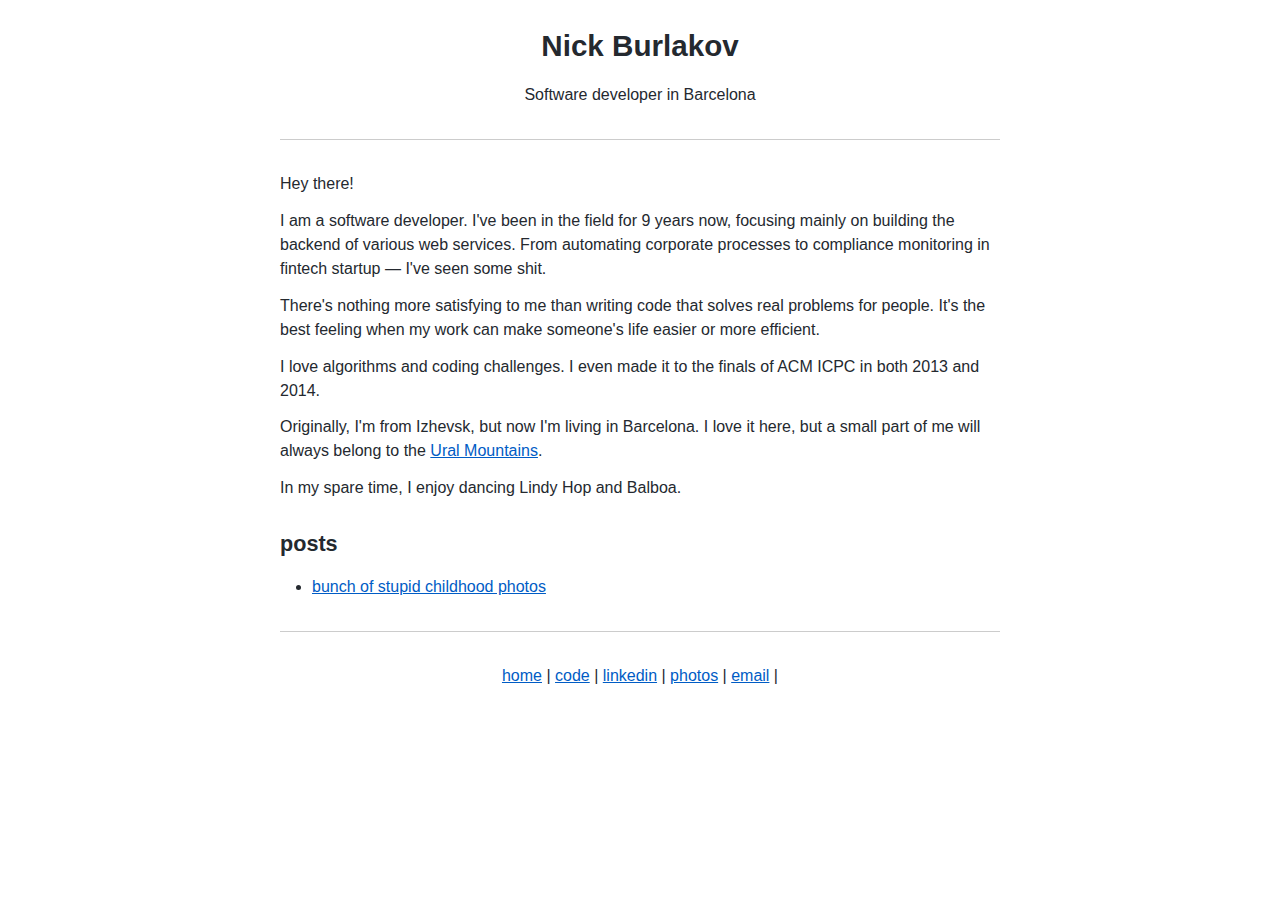
<file: index.html>
<!doctype html>
<html lang="en">
    <head>
        <meta charset='utf-8'>
        <meta name="viewport" content="width=device-width, initial-scale=1" />
        <title>Nick Burlakov</title>
        <meta name="description" content="Nick Burlakov's personal page" />
        <link rel="stylesheet" href="styles.css" />
        <link rel="icon" href="favicon.png"></link>
        <link rel="apple-touch-icon" href="/favicon.png"></link>
    </head>

    <body >

<header class="text-center">
    <h1 class="text-2xl font-bold">Nick Burlakov</h1>
    <p>Software developer in Barcelona</p>
    <hr />
</header>

<main>
    <section>
        <p>Hey there!</p>
        
        <p>I am a software developer. I've been in the field for 9 years now, focusing mainly on
            building the backend of various web services. From automating corporate processes to compliance monitoring in fintech startup — I've seen some shit.</p>

        <p>There's nothing more satisfying to me than writing code that solves real problems for people. It's the best feeling when my work can make someone's life easier or more efficient.</p>
            
        <p>I love algorithms and coding challenges. I even made it to the finals of ACM ICPC in both 2013 and 2014.</p> 

        <p>Originally, I'm from Izhevsk, but now I'm living in Barcelona. I love it here, 
            but a small part of me will always belong to the <a href="https://www.google.com/search?tbm=isch&q=ural+mountains" target="_blank">Ural Mountains</a>.</p>
        
        <p>In my spare time, I enjoy dancing Lindy Hop and Balboa.</p>
    </section>

    <section>
        <h2>posts</h2>
        <ul>
            <li><a href="posts/kiddo.html">bunch of stupid childhood photos</a></li>
        </ul>
    </section>
</main>


<footer>
    <hr />
    <div>
        <a href="/">home</a> |
        <a href="https://github.com/burlakov-nick" target="_blank">code</a> |
        <a href="https://www.linkedin.com/in/nikita-burlakov-27925a137/" target="_blank">linkedin</a> |
        <a href="https://t.me/+LFd7cPyr8_kzMzZi" target="_blank">photos</a> |
        <a href="mailto:nick@burlakov.io">email</a> |
    </div>
</footer>

</body>
</html>
</file>
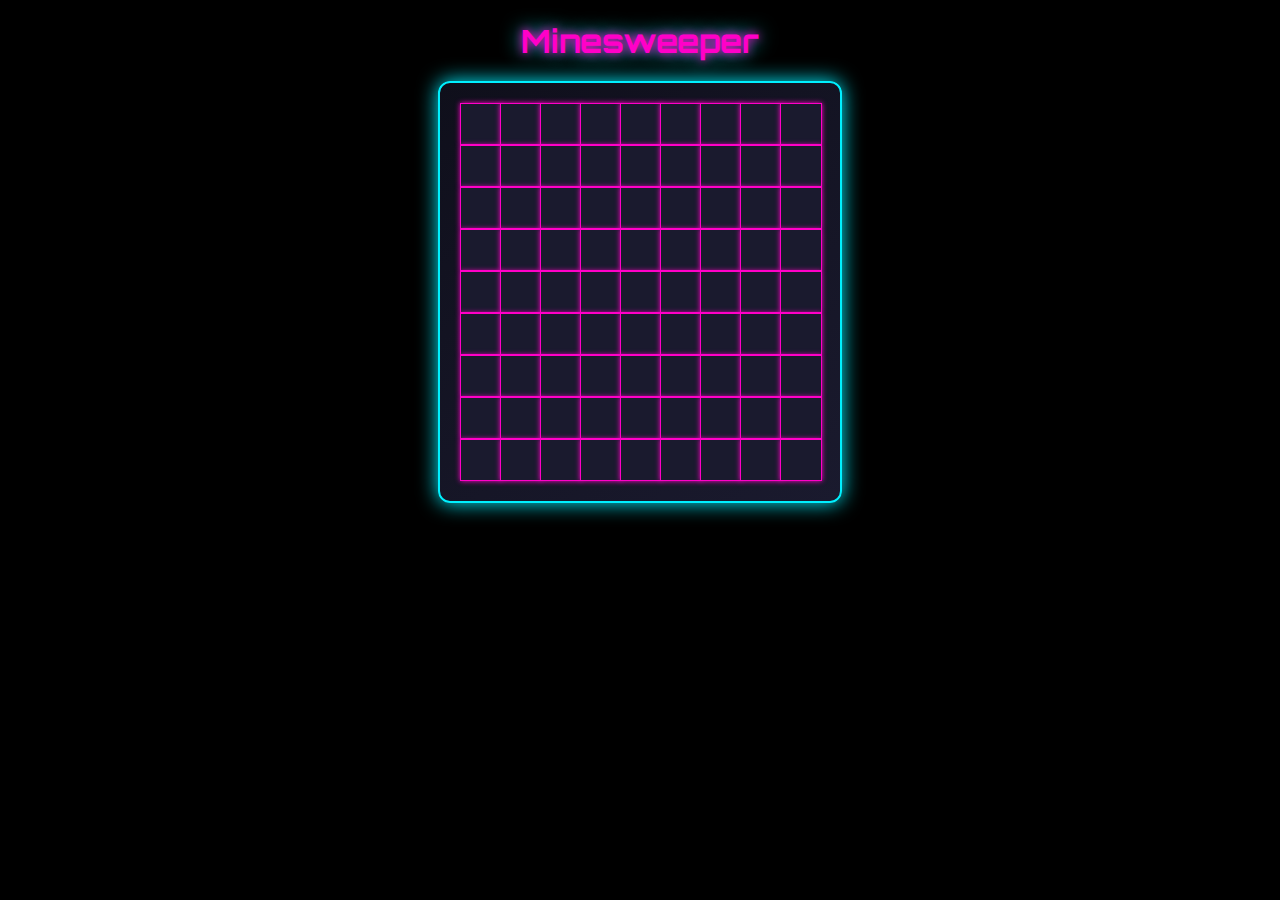
<file: minesweeper/play.html>
<!doctype html>
<html lang="en">
    <head>
        <meta charset="utf-8" />
        <meta name="viewport" content="width=device-width, initial-scale=1" />
        <title>Minesweeper</title>
        <meta name="description" content="Minesweeper" />
        <link rel="stylesheet" href="styles.css" />
        <link
            rel="icon"
            href="data:image/svg+xml,<svg xmlns=%22http://www.w3.org/2000/svg%22 viewBox=%220 0 100 100%22><text y=%22.9em%22 font-size=%2290%22>💣</text></svg>"
        />
        <script src="sweep.js"></script>
        <link href="https://fonts.googleapis.com/css2?family=Orbitron:wght@500" rel="stylesheet">
    </head>

    <body class="synth-background">
        <h1 class="synth-title">Minesweeper</h1>

        <div id="mine-field">
        </div>

        <script>
            initGame();
        </script>
    </body>
</html>
</file>
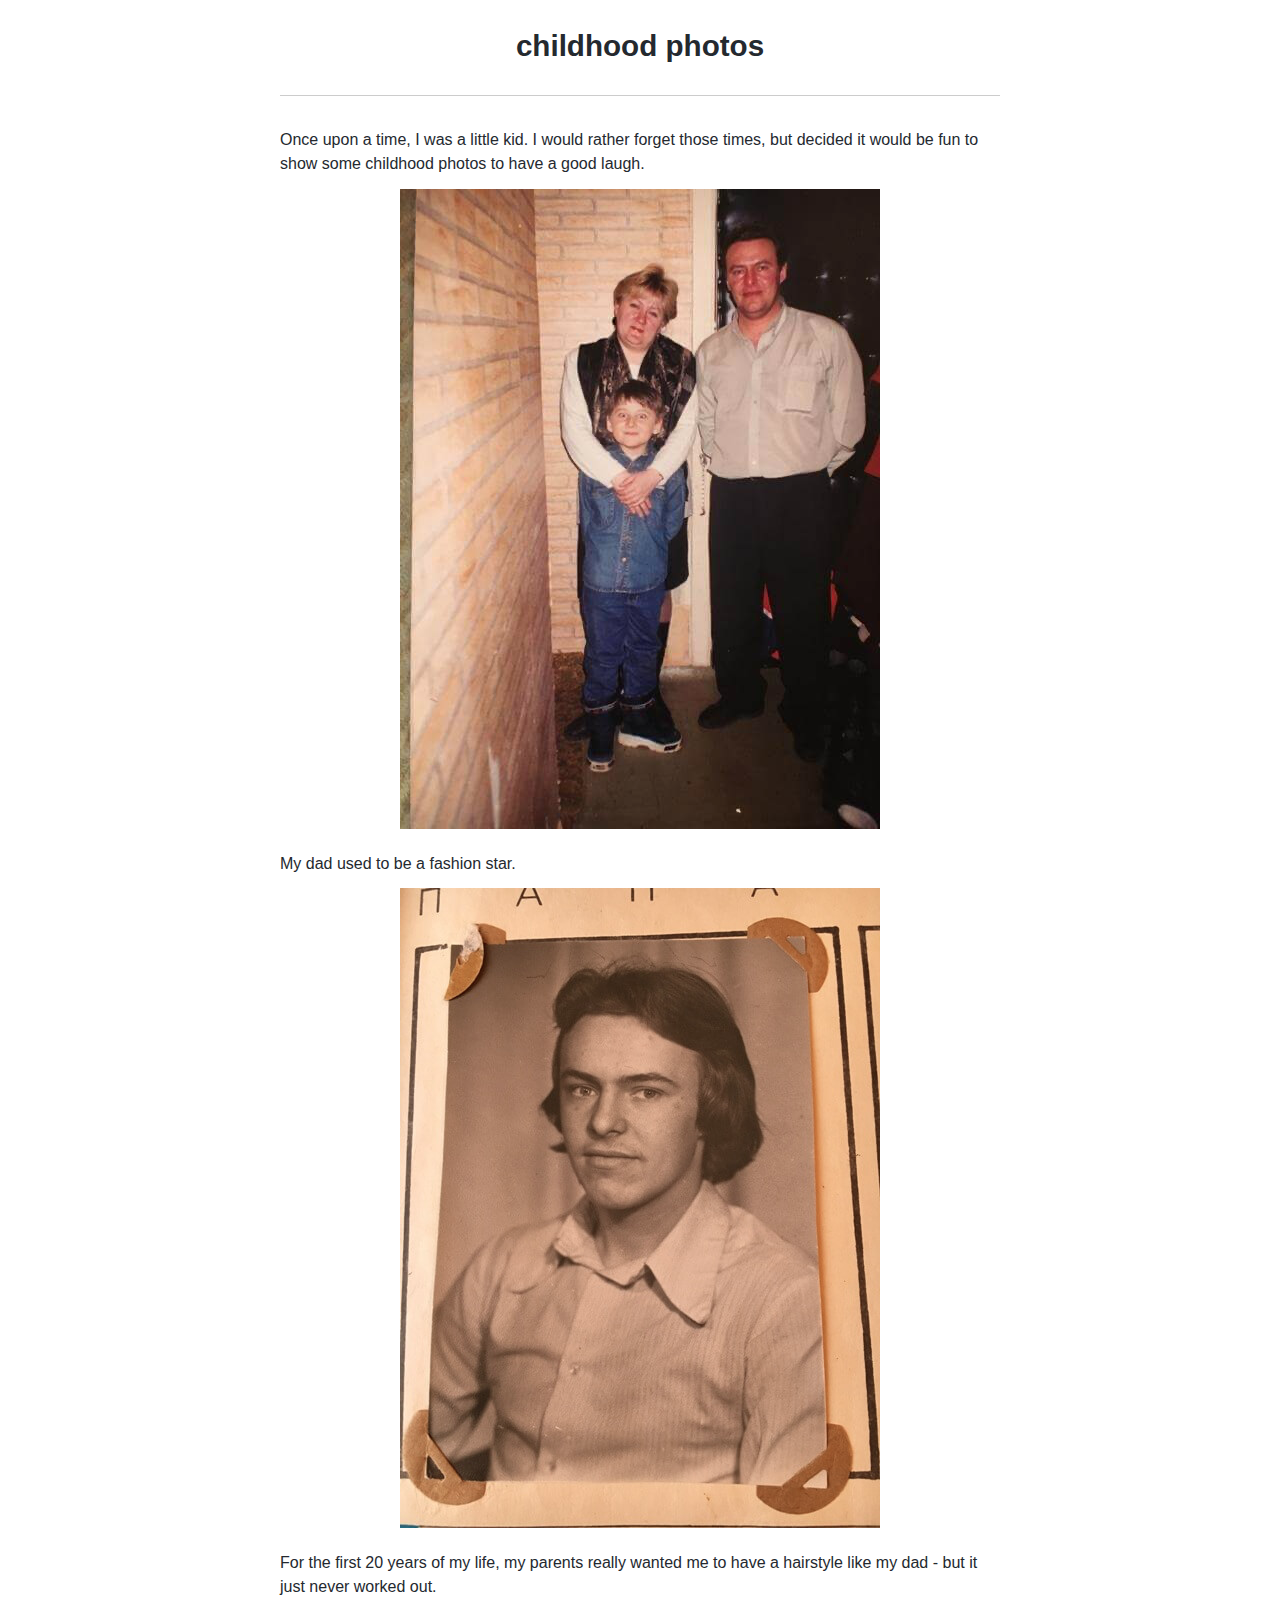
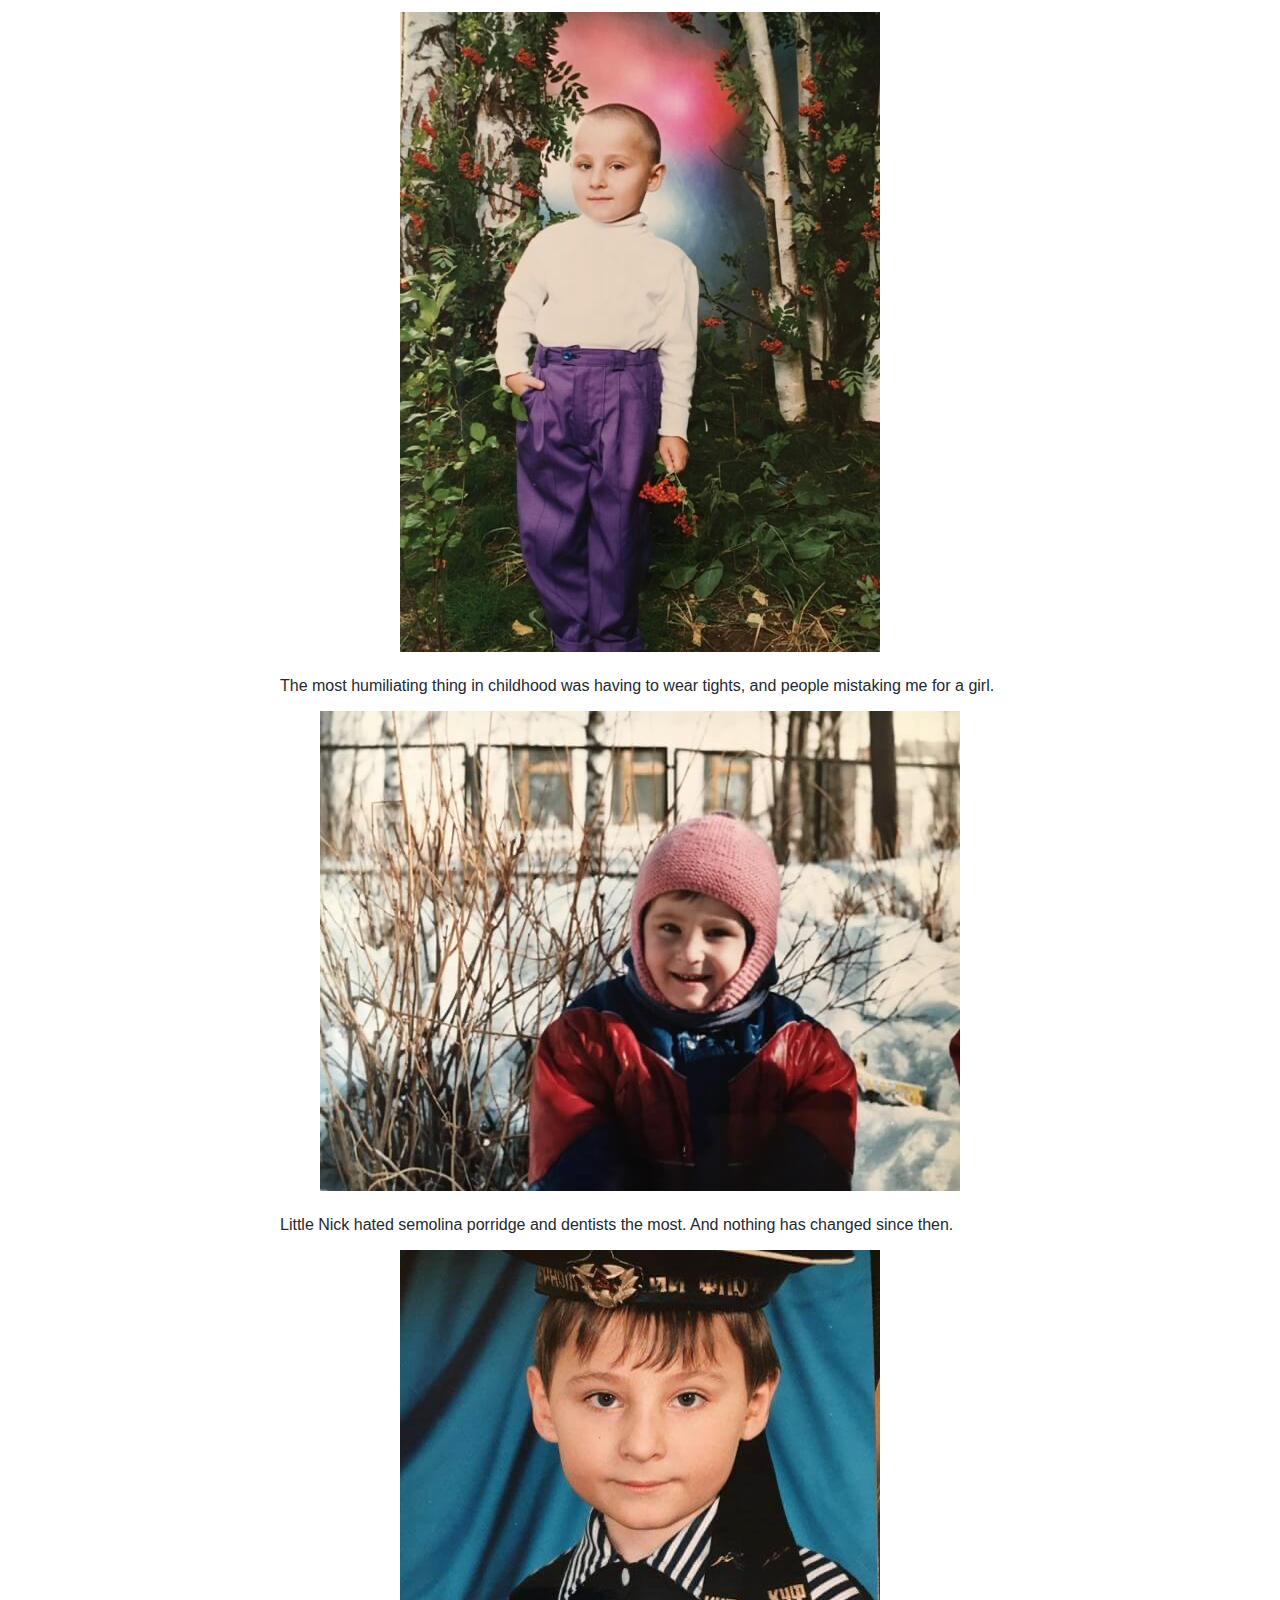
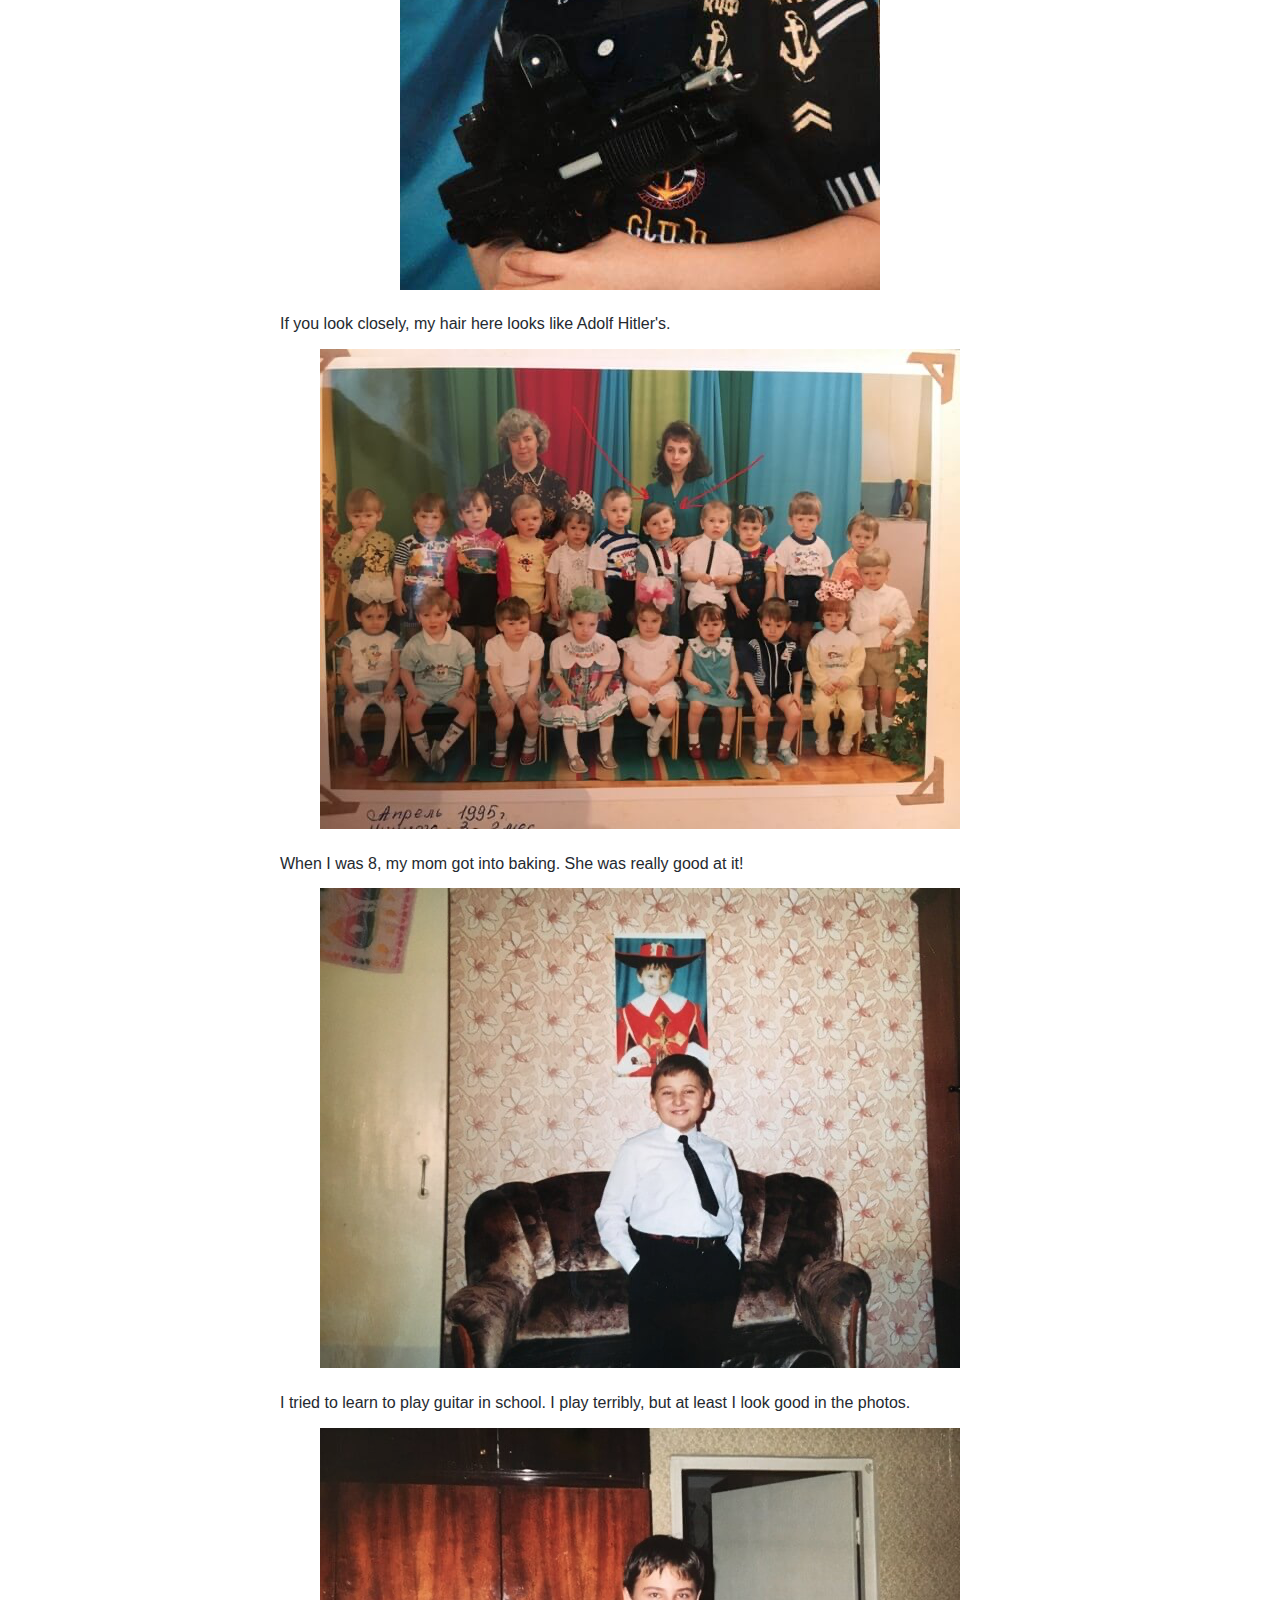
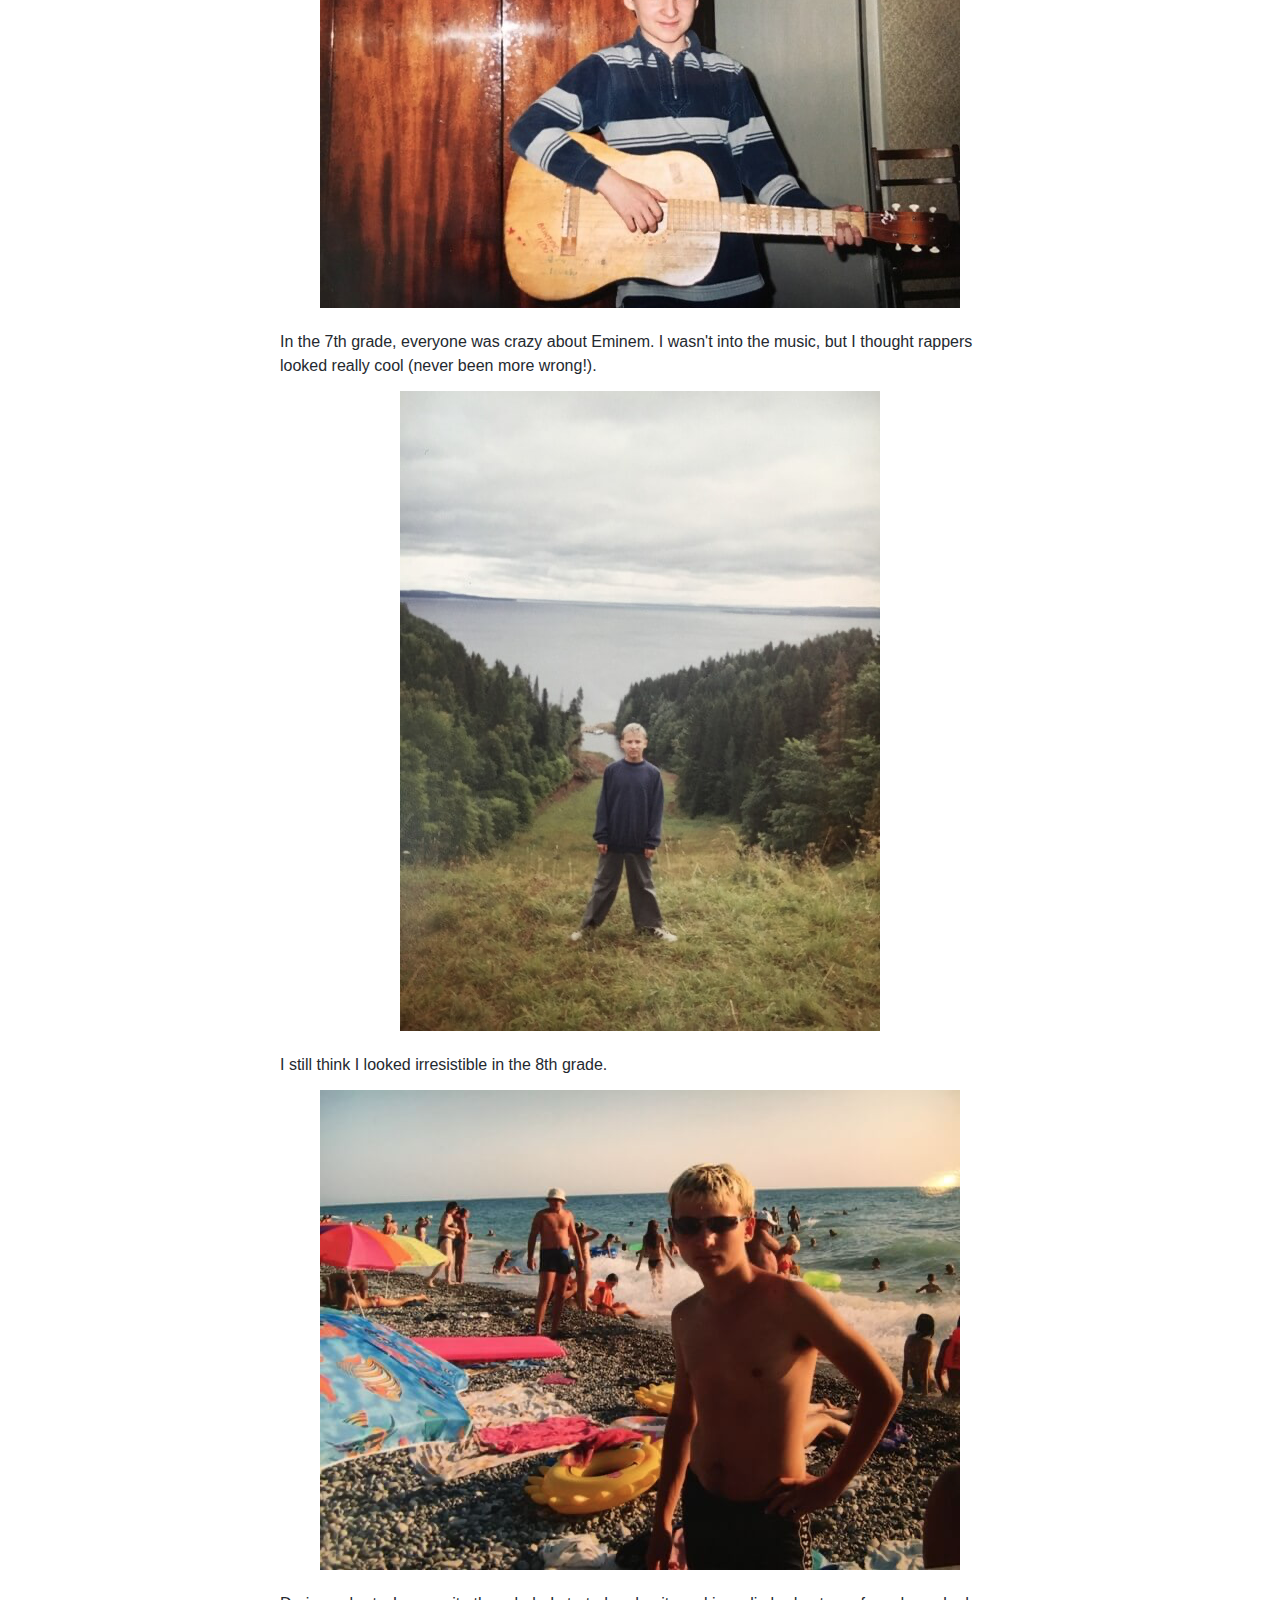
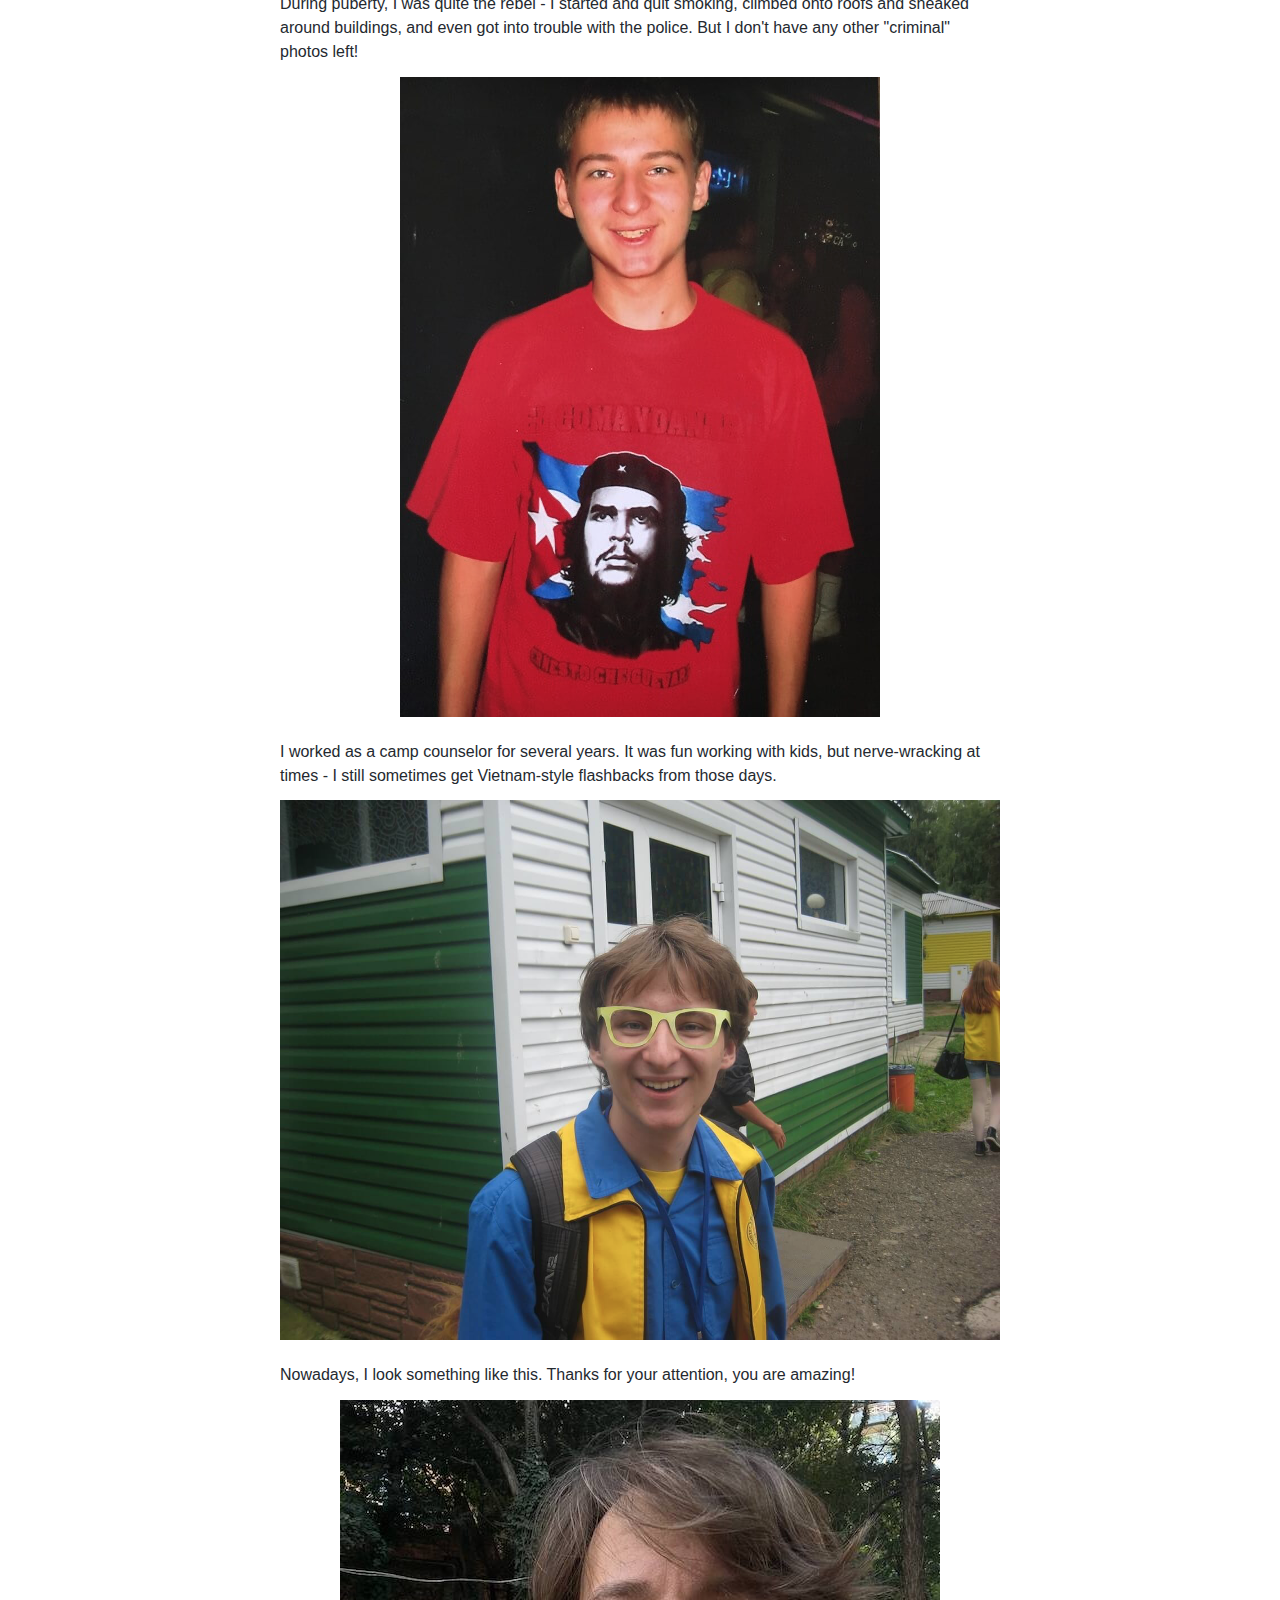
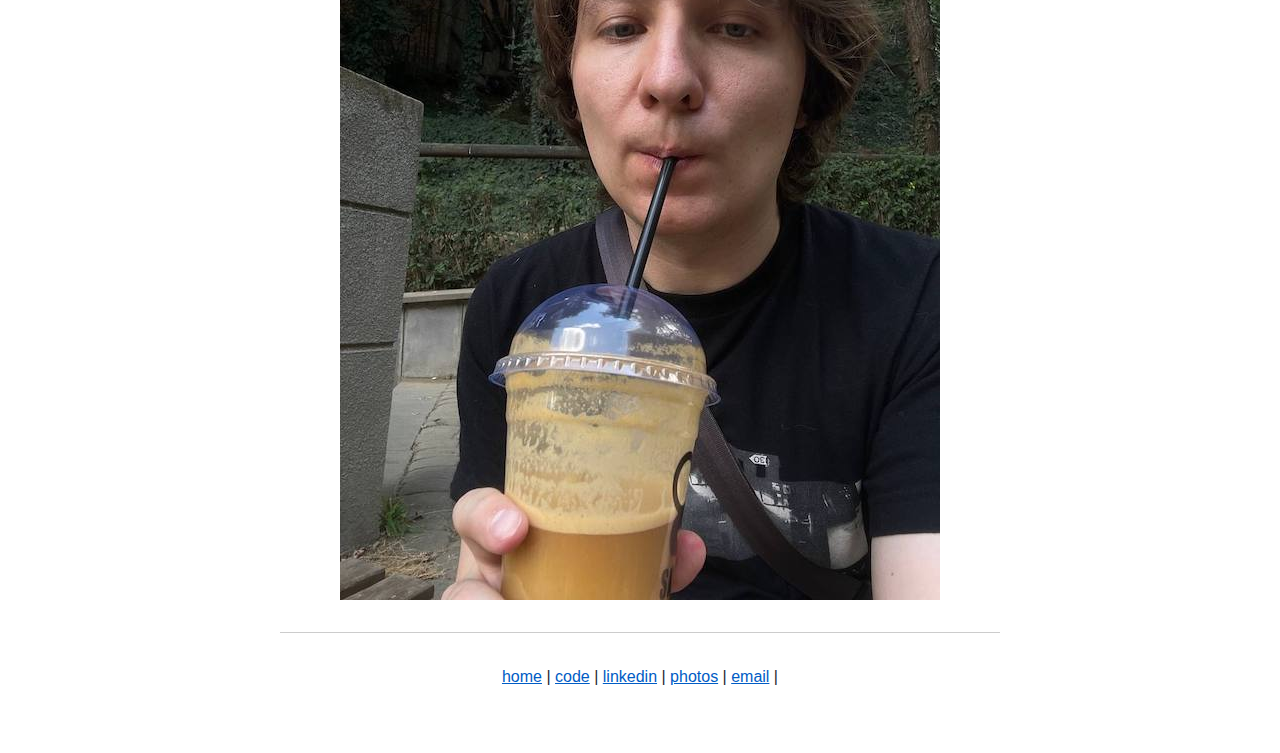
<file: posts/kiddo.html>
<!doctype html>
<html lang="en">
    <head>
        <meta charset='utf-8'>
        <meta name="viewport" content="width=device-width, initial-scale=1" />
        <title>Nick Burlakov</title>
        <meta name="description" content="Nick Burlakov's personal page" />
        <link rel="stylesheet" href="../styles.css" />
        <link rel="icon" href="../favicon.png"></link>
        <link rel="apple-touch-icon" href="../favicon.png"></link>
    </head>

<body>

<header class="text-center">
    <h1 class="text-2xl font-bold">childhood photos</h1>
    <hr />
</header>

<main>
    <section>
        <p>Once upon a time, I was a little kid. I would rather forget those times, but decided it would be fun to show some childhood photos to have a good laugh.</p>
        <img src="images/kiddo/1.png" style="display: block; margin-left: auto; margin-right: auto"></img>
    </section>
    
    <section>
        <p>My dad used to be a fashion star.</p>
        <img src="images/kiddo/2.png" style="display: block; margin-left: auto; margin-right: auto"></img>
    </section>

    <section>
        <p>For the first 20 years of my life, my parents really wanted me to have a hairstyle like my dad - but it just never worked out.</p>
        <img src="images/kiddo/3.png" style="display: block; margin-left: auto; margin-right: auto"></img>
    </section>

    <section>
        <p>The most humiliating thing in childhood was having to wear tights, and people mistaking me for a girl.</p>
        <img src="images/kiddo/4.png" style="display: block; margin-left: auto; margin-right: auto"></img>
    </section>

    <section>
        <p>Little Nick hated semolina porridge and dentists the most. And nothing has changed since then.</p>
        <img src="images/kiddo/5.png" style="display: block; margin-left: auto; margin-right: auto"></img>
    </section>

    <section>
        <p>If you look closely, my hair here looks like Adolf Hitler's.</p>
        <img src="images/kiddo/6.png" style="display: block; margin-left: auto; margin-right: auto"></img>
    </section>

    <section>
        <p>When I was 8, my mom got into baking. She was really good at it!</p>
        <img src="images/kiddo/7.png" style="display: block; margin-left: auto; margin-right: auto"></img>
    </section>

    <section>
        <p>I tried to learn to play guitar in school. I play terribly, but at least I look good in the photos.</p>
        <img src="images/kiddo/8.png" style="display: block; margin-left: auto; margin-right: auto"></img>
    </section>

    <section>
        <p>In the 7th grade, everyone was crazy about Eminem. I wasn't into the music, but I thought rappers looked really cool (never been more wrong!).</p>
        <img src="images/kiddo/9.png" style="display: block; margin-left: auto; margin-right: auto"></img>
    </section>

    <section>
        <p>I still think I looked irresistible in the 8th grade.</p>
        <img src="images/kiddo/10.png" style="display: block; margin-left: auto; margin-right: auto"></img>
    </section>

    <section>
        <p>During puberty, I was quite the rebel - I started and quit smoking, climbed onto roofs and sneaked around buildings, and even got into trouble with the police. But I don't have any other "criminal" photos left!</p>
        <img src="images/kiddo/11.png" style="display: block; margin-left: auto; margin-right: auto"></img>
    </section>

    <section>
        <p>I worked as a camp counselor for several years. It was fun working with kids, but nerve-wracking at times - I still sometimes get Vietnam-style flashbacks from those days.</p>
        <img src="images/kiddo/12.png" style="display: block; margin-left: auto; margin-right: auto"></img>
    </section>

    <section>
        <p>Nowadays, I look something like this. Thanks for your attention, you are amazing!</p>
        <img src="images/kiddo/13.jpg" style="display: block; margin-left: auto; margin-right: auto"></img>
    </section>

</body>

<footer>
    <hr />
    <div>
        <a href="/">home</a> |
        <a href="https://github.com/burlakov-nick" target="_blank">code</a> |
        <a href="https://www.linkedin.com/in/nikita-burlakov-27925a137/" target="_blank">linkedin</a> |
        <a href="https://t.me/+LFd7cPyr8_kzMzZi" target="_blank">photos</a> |
        <a href="mailto:nick@burlakov.io">email</a> |
    </div>
</footer>

</html>
</file>
<file: styles.css>
*,
::before,
::after {
  box-sizing: border-box;
}

::-moz-focus-inner {
  border-style: none;
  padding: 0;
}
:-moz-focusring {
  outline: 1px dotted ButtonText;
}
:-moz-ui-invalid {
  box-shadow: none;
}

@media (prefers-color-scheme: light) {
  :root {
    --white: #6a737d;
    --code: #fff8d3;
    --code-border: #f0d547;
    --pre: #f6f8fa;
    --bg-color: #fff;
    --text-color: #24292f;
    --link-color: #005cc5;
    --visited: #6f42c1;
    --blockquote: #005cc5;
    --blockquote-bg: #fff;
    --hover: #d73a49;
    --grey: #ccc;
  }
}

@media (prefers-color-scheme: dark) {
  :root {
    --white: #f2f2f2;
    --code: #414558;
    --code-border: #252525;
    --pre: #252525;
    --bg-color: #282a36;
    --text-color: #f2f2f2;
    --link-color: #8be9fd;
    --visited: #bd93f9;
    --blockquote: #bd93f9;
    --blockquote-bg: #414558;
    --hover: #ff80bf;
    --grey: #414558;
  }
}

html {
  background-color: var(--bg-color);
  color: var(--text-color);
  line-height: 1.5;
  font-family: -apple-system, BlinkMacSystemFont, "Segoe UI", Roboto, Oxygen,
    Ubuntu, Cantarell, "Fira Sans", "Droid Sans", "Helvetica Neue", Arial,
    sans-serif, "Apple Color Emoji", "Segoe UI Emoji", "Segoe UI Symbol";
  -webkit-text-size-adjust: 100%;
  -moz-tab-size: 4;
  tab-size: 4;
}

body {
  margin: 0 auto;
  max-width: 720px;
}

img {
  max-width: 100%;
  height: auto;
}

b,
strong {
  font-weight: bold;
}

code,
kbd,
samp,
pre {
  font-family: ui-monospace, SFMono-Regular, Consolas, "Liberation Mono", Menlo,
    monospace;
  font-size: 0.8rem;
}

code,
kbd,
samp {
  background-color: var(--code);
  border: 1px solid var(--code-border);
}

pre > code {
  background-color: inherit;
  padding: 0;
  border: none;
}

code {
  border-radius: 0.3rem;
  padding: 0.15rem 0.2rem 0.05rem;
}

pre {
  border-radius: 5px;
  padding: 1rem;
  margin: 1rem 0;
  overflow-x: auto;
  background-color: var(--pre) !important;
}

small {
  font-size: 0.8rem;
}

summary {
  display: list-item;
}

hr {
  color: inherit;
  border: 0;
  margin: 0;
  height: 1px;
  background: var(--grey);
  margin: 2rem auto;
  text-align: center;
}

a {
  text-decoration: underline;
  color: var(--link-color);
}

a:hover,
a:visited:hover {
  color: var(--hover);
}

a:visited {
  color: var(--visited);
}

a.link-grey {
  text-decoration: underline;
  color: var(--white);
}

a.link-grey:visited {
  color: var(--white);
}

section {
  margin-bottom: 1.4rem;
}

section:last-child {
  margin-bottom: 0;
}

header {
  margin: 1rem auto;
}

p {
  margin: 0.8rem 0;
}

article {
  overflow-wrap: break-word;
}

blockquote {
  border-left: 5px solid var(--blockquote);
  background-color: var(--blockquote-bg);
  padding: 0.8rem;
  margin: 1rem 0;
}

blockquote > p {
  margin: 0;
}

ul,
ol {
  padding: 0 0 0 2rem;
  list-style-position: outside;
}

ul[style*="list-style-type: none;"] {
  padding: 0;
}

li {
  margin: 0.5rem 0;
}

li > pre {
  padding: 0;
}

footer {
  text-align: center;
  margin-bottom: 4rem;
}

dt {
  font-weight: bold;
}

dd {
  margin-left: 0;
}

dd:not(:last-child) {
  margin-bottom: 0.5rem;
}

figure {
  margin: 0;
}

.post-date {
  width: 130px;
}

.text-grey {
  color: var(--grey);
}

.text-2xl {
  font-size: 1.85rem;
  line-height: 1.15;
}

.text-xl {
  font-size: 1.55rem;
  line-height: 1.15;
}

.text-lg {
  font-size: 1.35rem;
  line-height: 1.15;
}

.text-md {
  font-size: 1.15rem;
  line-height: 1.15;
}

.text-sm {
  font-size: 0.875rem;
}

.text-center {
  text-align: center;
}

.font-bold {
  font-weight: bold;
}

.font-italic {
  font-style: italic;
}

.inline {
  display: inline;
}

.flex {
  display: flex;
}

.items-center {
  align-items: center;
}

.m-0 {
  margin: 0;
}

.mt {
  margin-top: 0.5rem;
}

.mb {
  margin-bottom: 0.5rem;
}

.mr {
  margin-right: 0.5rem;
}

.ml {
  margin-left: 0.5rem;
}

.my {
  margin-top: 0.5rem;
  margin-bottom: 0.5rem;
}

.my-2 {
  margin-top: 1rem;
  margin-bottom: 1rem;
}

.mx {
  margin-left: 0.5rem;
  margin-right: 0.5rem;
}

.mx-2 {
  margin-left: 1rem;
  margin-right: 1rem;
}

.justify-between {
  justify-content: space-between;
}

.flex-1 {
  flex: 1;
}

.layout-aside {
  max-width: 50rem;
}

.layout-aside aside {
  width: 200px;
}

.layout-aside img {
  border-radius: 5px;
}

#readme {
  display: none;
}

@media only screen and (max-width: 600px) {
  body {
    padding: 1rem;
  }

  header {
    margin: 0;
  }

  .layout-aside main {
    flex-direction: column;
  }

  aside {
    display: none;
  }

  #readme {
    display: block;
  }
}

table {
  display: block;
  max-width: fit-content;
  margin: 0 auto;
  overflow-x: auto;
  white-space: nowrap;
  border-spacing: 10px;
  border-collapse: separate;
}

h1 {
  font-size: 1.55rem;
  line-height: 1.15;
  font-weight: bold;
  padding: 0.6rem 0 0 0;
}

h2 {
  font-size: 1.35rem;
  line-height: 1.15;
  font-weight: bold;
  padding: 0.6rem 0 0 0;
}

h3 {
  font-size: 1.10rem;
  font-weight: bold;
  padding: 0.6rem 0 0 0;
}

h4 {
  font-size: 1rem;
  font-weight: bold;
  padding: 0.6rem 0 0 0;
}
</file>
<file: minesweeper/styles.css>
.synth-background {
    background: black;
}

.synth-container {
    display: grid;
    grid-template-columns: repeat(9, 40px);
     background: linear-gradient(145deg, #0f0f1b, #1a1a2e);
    border: 2px solid #00f0ff;
    padding: 20px;
    box-shadow: 0 0 20px #00f0ff;
    border-radius: 12px;
    max-width: max-content;
    margin: auto;
}

.synth-win {
    border-color: #00ff88 !important;
    box-shadow: 0 0 20px #00ff88 !important;
}

.synth-lose {
    border-color: #ff0044 !important;
    box-shadow: 0 0 20px #ff0044 !important;
}

.synth-cell {
    background-color: #1a1a2e;
    border: 1px solid #ff00c8;
    width: 40px;
    height: 40px;
    font-family: 'Orbitron', sans-serif;
    color: #ffe600;
    text-align: center;
    line-height: 40px;
    box-shadow: 0 0 5px #ff00c8;
    transition: 0.2s;
    z-index: 0;
}

.synth-cell:hover {
    background-color: #2a2a4a;
    box-shadow: 0 0 10px #00f0ff;
    cursor: pointer;
    z-index: 1;
}

.synth-revealed {
    background-color: #0f0f1b;
    border-color: #00f0ff;
    color: #00f0ff;
    box-shadow: inset 0 0 10px #00f0ff;
}

.synth-mine {
    background-color: #ff0055;
    color: #fff;
    box-shadow: 0 0 15px #ff0055;
}

.synth-title {
    font-family: 'Orbitron', sans-serif;
    color: #ff00c8;
    text-shadow: 0 0 10px #ff00c8, 0 0 20px #00f0ff;
    font-size: 2em;
    text-align: center;
    margin-bottom: 20px;
}
</file>
